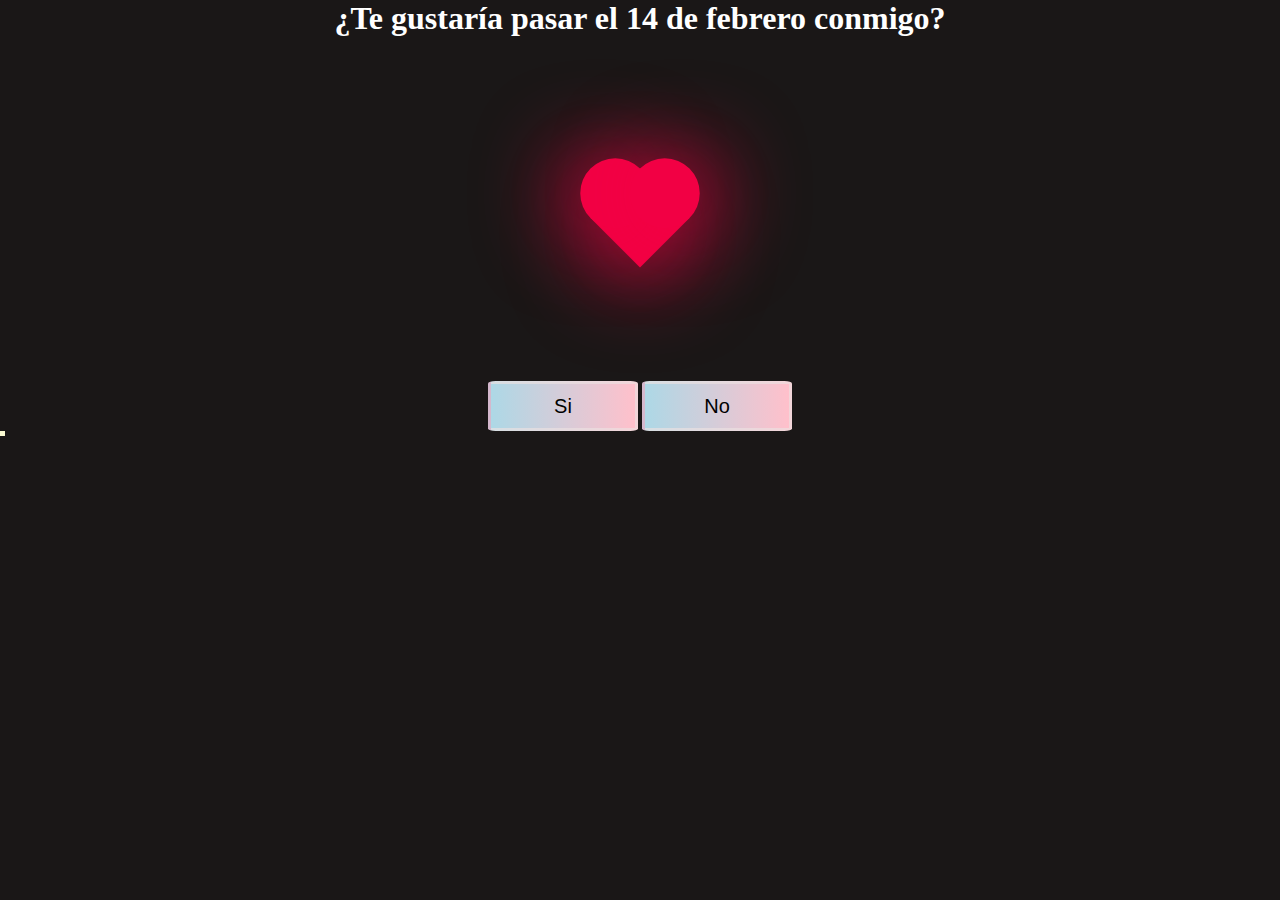
<file: index.html>
<!DOCTYPE html>
<html lang="en">
<head>
    <meta charset="UTF-8">
    <meta name="viewport" content="width=device-width, initial-scale=1.0">
    <title >Invitacion para mi corazon</title>
    <link rel="stylesheet" href="styles.css">
    <link rel="icon" href="[data-uri]" type="image/x-icon">

</head>

<body class="body">
    <h1 class="body__title" transition-style="in:wipe:down">  ¿Te gustaría pasar el 14 de febrero conmigo?  </h1>
    <br>
    <div class="body__heart">
        <div class="heart__vibrate"></div>
    </div>
    <!-- 
    <img src="https://i.pinimg.com/originals/e6/09/e7/e609e788b6b6a53ca2fdcc6bb7155ee2.jpg"
     alt="Lindura" class="body__img">
    -->
     <div class="body__bajo" style="display: block;">
        <button id="yes">Si</button>
        <button id="no">No</button>
        <div id="mensaje"></div>
    </div>

    <script src="body_script.js"></script>
    <script src="heart_script.js"></script>
    <script src="stars_script.js"></script>
</body>
</html>
</file>
<file: styles.css>
*{
    margin: 0;
    padding: 0;
    box-sizing: border-box;
}
.body{
    background-color: rgb(26, 23, 23);
    min-height: 100vh;
    height: 100vh;
    width: 100vw;
    overflow: hidden;
    text-align: center;
}

.body__title{
    color: white;
}
.body__img{
    width: 30%;
    border-radius: 30%;
}
.body__heart{
  margin: 10%;
  padding: 0;
  text-align: center;
  display: flex;
  align-items: center;
  justify-content: center;
}
.heart__vibrate{
  display: flex;
  align-items: center;
  justify-content: center;
  height: 70px;
  width: 70px;
  background: #f20044;
  position: relative;
  transform: rotate(-45deg);
  box-shadow: -10px 10px 90px #f20044;
  animation: heart__vibrate 0.9s linear infinite;
}
@keyframes heart__vibrate {
  0%{
    transform: rotate(-45deg) scale(1.07);
  }
  80%{
    transform: rotate(-45deg) scale(1.0);
  }
  100%{
    transform: rotate(-45deg) scale(0.8);
  }
  
}
.heart__vibrate:before{
  content: '';
  position: absolute;
  height: 70px;
  width: 70px;
  background: #f20044;
  top: -50%;
  border-radius: 50px;
  box-shadow: -10px -10px 90px #f20044;
}
.heart__vibrate:after{
  content: '';
  position: absolute;
  height: 70px;
  width: 70px;
  background: #f20044;
  right: -50%;
  border-radius: 50px;
  box-shadow: 10px 10px 90px #f20044;
}

button {
  width: 150px;
  height: 50px;
  font-size: 20px;
  border: 3px solid rgba(236, 225, 225, 0.664);
  border-radius: 5%;
  transition: all 0.3s;
  background-image: linear-gradient(
    to right,
    lightblue,
    pink,
    rgba(155, 85, 155, 0.877)
  );
  background-size: 200%;
  transition: background-position 0.5s;
  transition: box-shadow 1s;
}

button:hover {
  border-color: rgb(243, 128, 233);
  transition: all 0.6s;
  box-shadow: 0 0 105px pink;
  background-position: right;
}

#mensaje {
  color: antiquewhite;
  margin: auto;
  position: absolute;
  bottom: 0;
  left: 0;
  right: 0;
  text-align: center;
}

@keyframes wipe-in-down {
    from {
      clip-path: inset(0 0 100% 0);
    }
    to {
      clip-path: inset(0 0 0 0);
    }
  }

span{
    position: absolute;
    pointer-events: none;
    filter: drop-shadow(0 0 15px black);
    animation: fadeInOut 1s linear infinite;
}
@keyframes fadeInOut {
    0%,100%{
        opacity: 0;
    }
    20%,80%{
        opacity: 1;
    }
}
span::before{
    content: '';
    position: absolute;
    width: 100%;
    height: 100%;
    background: url(heart.png);
    background-size: cover;
    animation: moveShape 1s linear infinite;
}
@keyframes moveShape {
    0%{
        transform: translate(0) rotate(0deg);
    }
    100%{
        transform: translate(300px) rotate(360deg);
    }
}
  
  [transition-style="in:wipe:down"] {
    animation: 2.5s cubic-bezier(.25, 1, .30, 1) wipe-in-down both;
  }
  
  /* El estilo de los elementos que representan las estrellas que caen */
  .star {
    position: absolute;
    width: 5px;
    height: 5px;
    border-radius: 50%;
    background: rgb(250, 250, 210);
    opacity: 0.8;
    animation: fall 5s linear infinite; /* Una animación que hace que las estrellas caigan */
  }
  
  /* La animación que hace que las estrellas caigan */
  @keyframes fall {
    0% {
      top: -10%;
      left: 50%;
      transform: scale(1); /* El tamaño inicial de las estrellas */
    }
    100% {
      top: calc(20% + var(--random) * 100%);
      left: calc(-10% + var(--random) * 100%);
      transform: scale(10); /* El tamaño final de las estrellas */
      opacity: 0; /* La opacidad final de las estrellas */
    }
  }
</file>
